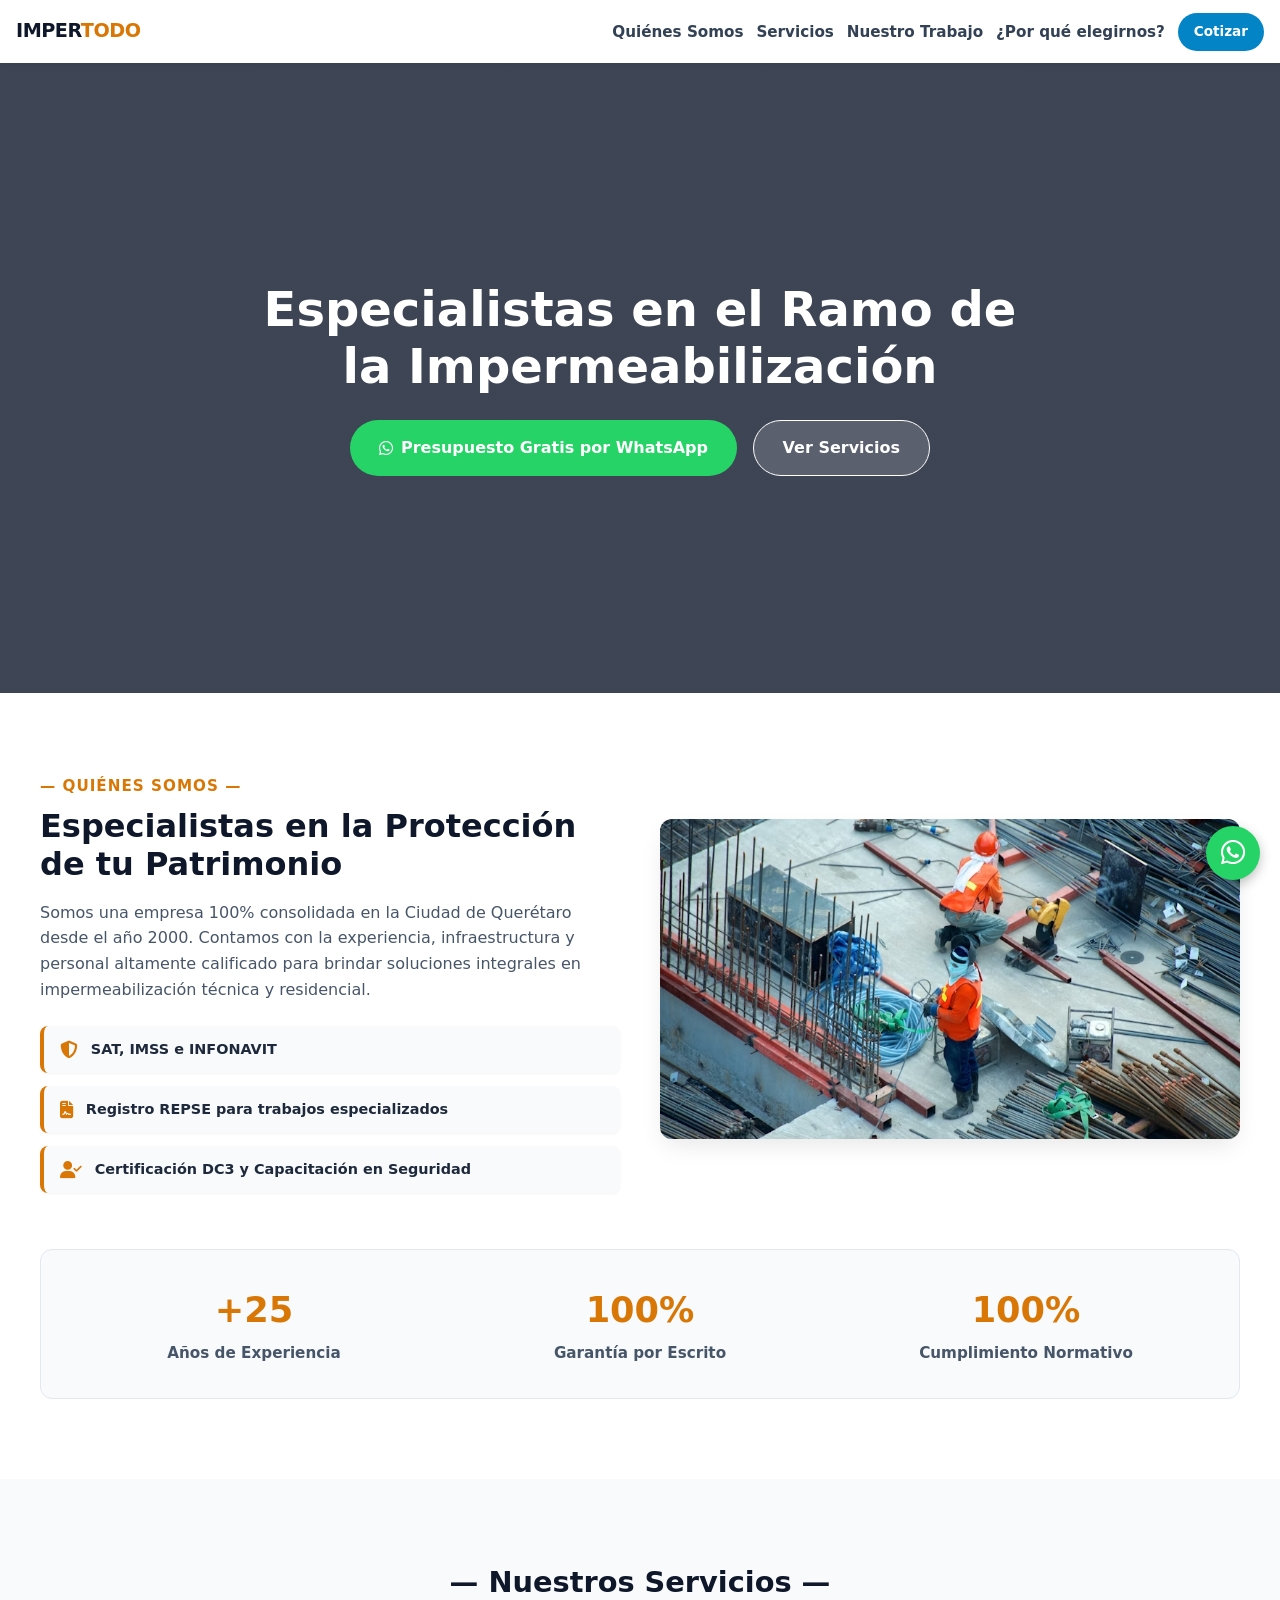
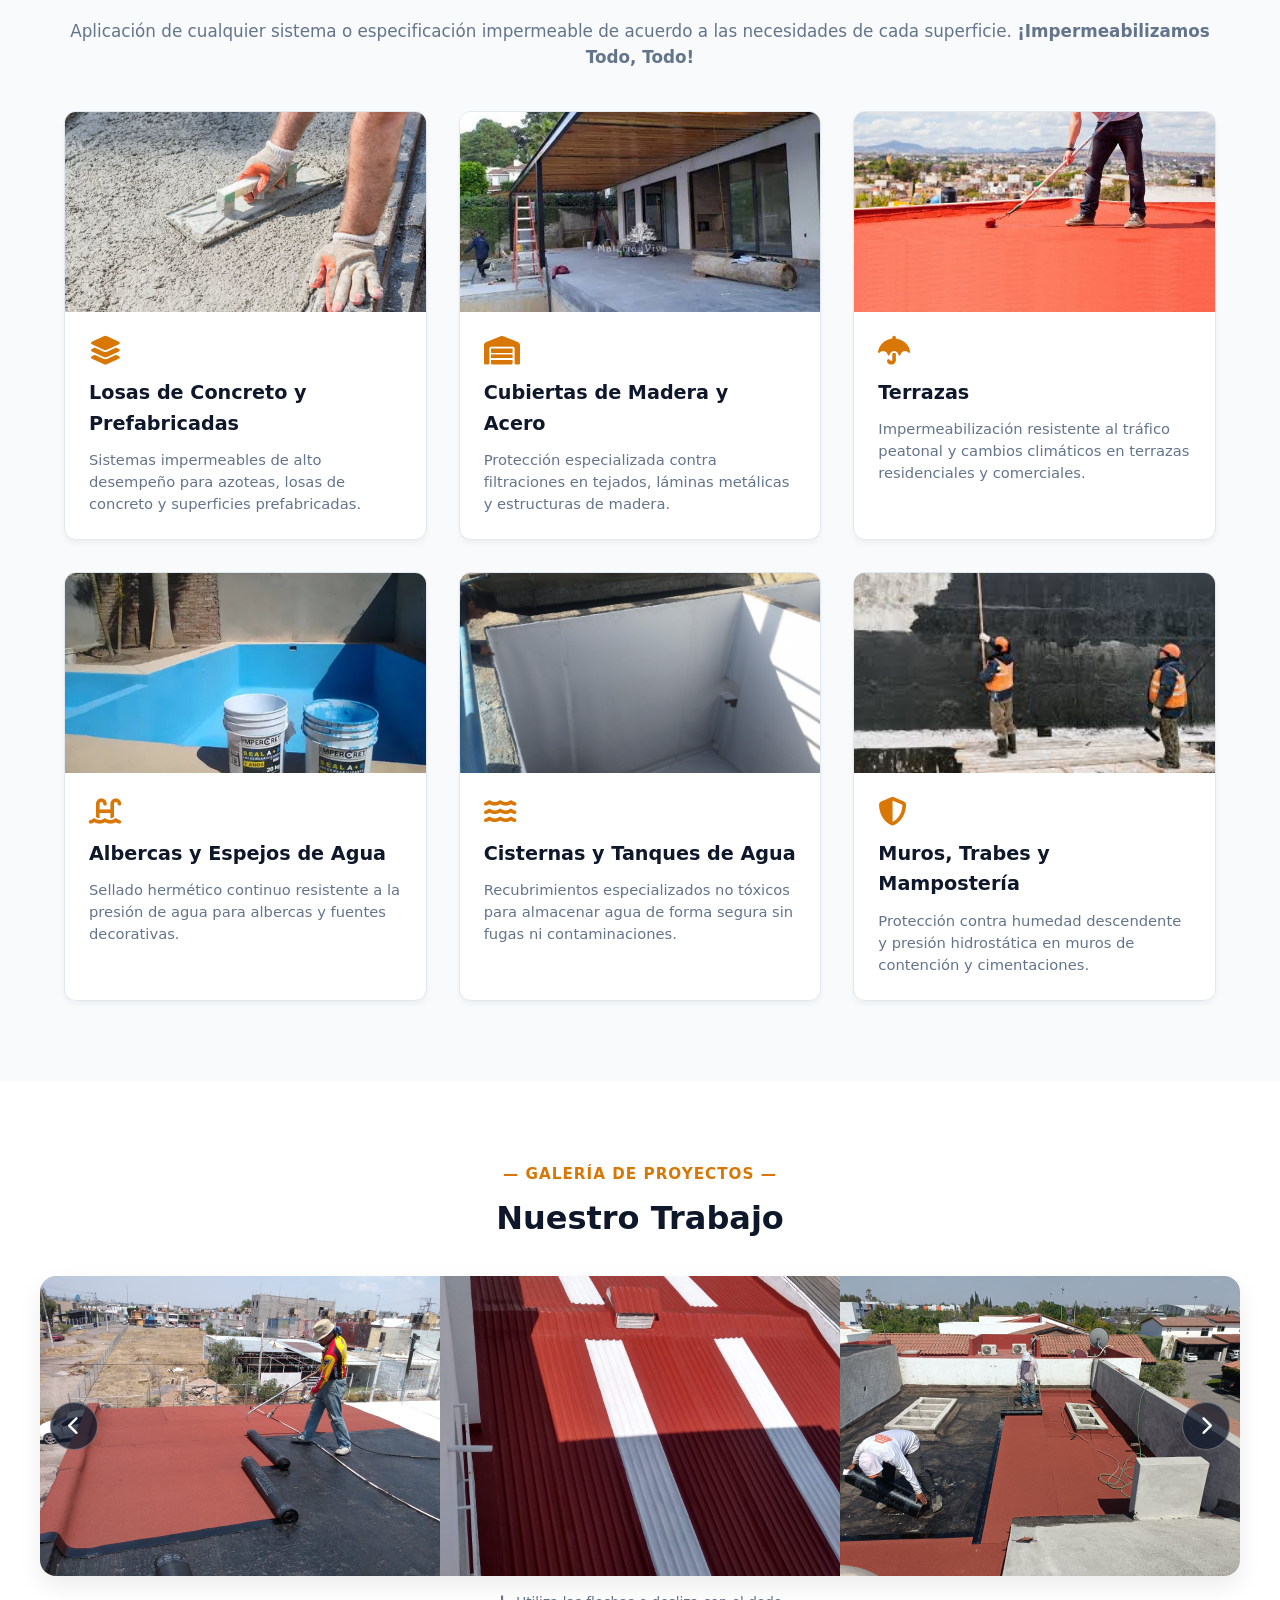
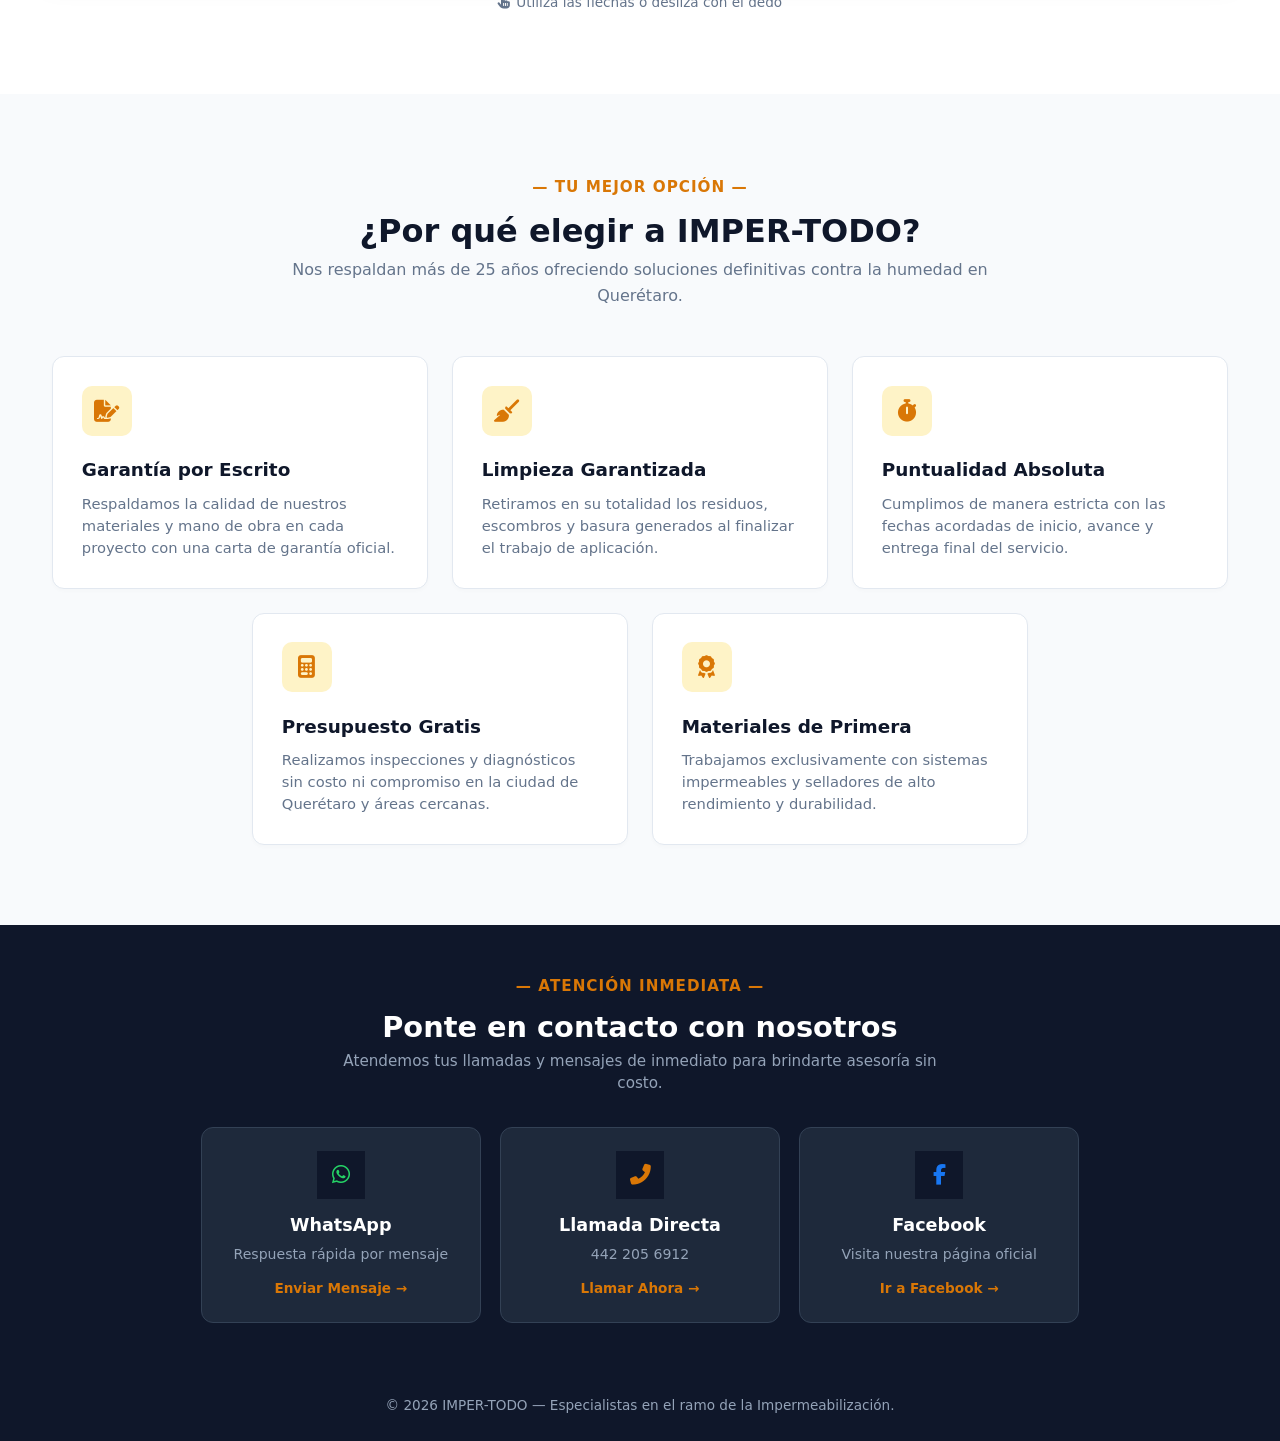
<file: index.html>
<!DOCTYPE html>
<html lang="es">
<head>
  <meta charset="UTF-8">
  <meta name="viewport" content="width=device-width, initial-scale=1.0">
  
  <!-- Título de la página -->
  <title>IMPER-TODO | Especialistas en Impermeabilización</title>
  
  <!-- Descripción SEO -->
  <meta name="description" content="Especialistas en impermeabilización en Querétaro con más de 25 años de experiencia. Soluciones en losas, terrazas, cisternas y albercas con garantía por escrito. ¡Cotiza gratis por WhatsApp!">

  <!-- Estilos CSS -->
  <link rel="stylesheet" href="styles.css">
  
  <!-- Librería de Íconos (Font Awesome) -->
  <link rel="stylesheet" href="https://cdnjs.cloudflare.com/ajax/libs/font-awesome/6.4.0/css/all.min.css">
</head>
<body>

  <!-- Encabezado / Navegación -->
  <header>
    <div class="logo">IMPER<span>TODO</span></div>
    <nav>
      <a href="#nosotros">Quiénes Somos</a>
      <a href="#servicios">Servicios</a>
      <a href="#nuestro-trabajo">Nuestro Trabajo</a>
      <a href="#por-que-elegirnos">¿Por qué elegirnos?</a>
      <a href="#contacto" class="btn-nav">Cotizar</a>
    </nav>
  </header>

  <!-- Sección Principal (Hero) -->
  <section id="inicio" class="hero">
    <div class="hero-content">
      <h1>Especialistas en el Ramo de la Impermeabilización</h1>
      
      <div class="hero-buttons">
        <a href="https://wa.me/524422056912?text=Hola,%20quisiera%20pedir%20un%20presupuesto" class="btn-primary" target="_blank">
          <i class="fab fa-whatsapp"></i> Presupuesto Gratis por WhatsApp
        </a>
        <a href="#servicios" class="btn-secondary">Ver Servicios</a>
      </div>
    </div>
  </section>

  <!-- Quiénes Somos -->
  <section id="nosotros" class="quienes-somos">
    <div class="quienes-somos-container">
      
      <div class="quienes-somos-text">
        <span class="subtitulo">— Quiénes Somos —</span>
        <h2>Especialistas en la Protección de tu Patrimonio</h2>
        <p>Somos una empresa 100% consolidada en la Ciudad de Querétaro desde el año 2000. Contamos con la experiencia, infraestructura y personal altamente calificado para brindar soluciones integrales en impermeabilización técnica y residencial.</p>
        
        <div class="registros-grid">
          <div class="registro-tag"><i class="fas fa-shield-alt"></i> SAT, IMSS e INFONAVIT</div>
          <div class="registro-tag"><i class="fas fa-file-contract"></i> Registro REPSE para trabajos especializados</div>
          <div class="registro-tag"><i class="fas fa-user-check"></i> Certificación DC3 y Capacitación en Seguridad</div>
        </div>
      </div>

      <div class="quienes-somos-img">
        <img 
          src="Quienes_somos.jpg" 
          alt="Construcción e impermeabilización de estructuras" 
          referrerpolicy="no-referrer"
        >
      </div>

    </div>

    <div class="stats-grid">
      <div class="stat-item">
        <h3>+25</h3>
        <p>Años de Experiencia</p>
      </div>
      <div class="stat-item">
        <h3>100%</h3>
        <p>Garantía por Escrito</p>
      </div>
      <div class="stat-item">
        <h3>100%</h3>
        <p>Cumplimiento Normativo</p>
      </div>
    </div>
  </section>

  <!-- Nuestros Servicios -->
  <section id="servicios" class="servicios">
    <h2>— Nuestros Servicios —</h2>
    <p class="servicios-intro">Aplicación de cualquier sistema o especificación impermeable de acuerdo a las necesidades de cada superficie. <strong>¡Impermeabilizamos Todo, Todo!</strong></p>
    
    <div class="servicios-grid">
      
      <div class="card">
        <div class="card-image">
          <img src="Losas.avif" alt="Losas de Concreto y Prefabricadas">
        </div>
        <div class="card-body">
          <i class="fas fa-layer-group card-icon"></i>
          <h3>Losas de Concreto y Prefabricadas</h3>
          <p>Sistemas impermeables de alto desempeño para azoteas, losas de concreto y superficies prefabricadas.</p>
        </div>
      </div>

      <div class="card">
        <div class="card-image">
          <img src="cubiertas.jpg" alt="Cubiertas de Madera y Acero">
        </div>
        <div class="card-body">
          <i class="fas fa-warehouse card-icon"></i>
          <h3>Cubiertas de Madera y Acero</h3>
          <p>Protección especializada contra filtraciones en tejados, láminas metálicas y estructuras de madera.</p>
        </div>
      </div>

      <div class="card">
        <div class="card-image">
          <img src="terrazas.jpg" alt="Terrazas">
        </div>
        <div class="card-body">
          <i class="fas fa-umbrella card-icon"></i>
          <h3>Terrazas</h3>
          <p>Impermeabilización resistente al tráfico peatonal y cambios climáticos en terrazas residenciales y comerciales.</p>
        </div>
      </div>

      <div class="card">
        <div class="card-image">
          <img src="albeca.jpg" alt="Albercas y Espejos de Agua">
        </div>
        <div class="card-body">
          <i class="fas fa-swimming-pool card-icon"></i>
          <h3>Albercas y Espejos de Agua</h3>
          <p>Sellado hermético continuo resistente a la presión de agua para albercas y fuentes decorativas.</p>
        </div>
      </div>

      <div class="card">
        <div class="card-image">
          <img src="cisternas.jpg" alt="Cisternas y Tanques de Agua">
        </div>
        <div class="card-body">
          <i class="fas fa-water card-icon"></i>
          <h3>Cisternas y Tanques de Agua</h3>
          <p>Recubrimientos especializados no tóxicos para almacenar agua de forma segura sin fugas ni contaminaciones.</p>
        </div>
      </div>

      <div class="card">
        <div class="card-image">
          <img src="muro.jpg" alt="Muros de Contención, Trabes y Mampostería">
        </div>
        <div class="card-body">
          <i class="fas fa-shield-alt card-icon"></i>
          <h3>Muros, Trabes y Mampostería</h3>
          <p>Protección contra humedad descendente y presión hidrostática en muros de contención y cimentaciones.</p>
        </div>
      </div>

    </div>
  </section>

  <!-- GALERÍA / NUESTRO TRABAJO -->
  <section id="nuestro-trabajo" class="carrusel-section">
    <div class="carrusel-header">
      <span class="subtitulo">— Galería de Proyectos —</span>
      <h2>Nuestro Trabajo</h2>
    </div>

    <div class="carrusel-wrapper">
      <button class="carrusel-btn prev-btn" id="prevBtn" aria-label="Imagen Anterior">
        <i class="fas fa-chevron-left"></i>
      </button>

      <div class="carrusel-container" id="carruselContainer">
        <div class="carrusel-track">
          <div class="carrusel-slide">
            <img src="imagen1.jpeg" alt="Proyecto 1" loading="lazy">
          </div>
          <div class="carrusel-slide">
            <img src="imagen 2.jpeg" alt="Proyecto 2" loading="lazy">
          </div>
          <div class="carrusel-slide">
            <img src="imagen 3.jpeg" alt="Proyecto 3" loading="lazy">
          </div>
          <div class="carrusel-slide">
            <img src="imagen 4.jpeg" alt="Proyecto 4" loading="lazy">
          </div>
          <div class="carrusel-slide">
            <img src="imagen 5.jpeg" alt="Proyecto 5" loading="lazy">
          </div>
          <div class="carrusel-slide">
            <img src="imagen6.jpeg" alt="Proyecto 6" loading="lazy">
          </div>
          <div class="carrusel-slide">
            <img src="imagen7.jpeg" alt="Proyecto 7" loading="lazy">
          </div>
          <div class="carrusel-slide">
            <img src="imagen 8.jpeg" alt="Proyecto 8" loading="lazy">
          </div>
        </div>
      </div>

      <button class="carrusel-btn next-btn" id="nextBtn" aria-label="Imagen Siguiente">
        <i class="fas fa-chevron-right"></i>
      </button>
    </div>

    <p class="carrusel-hint"><i class="fas fa-hand-pointer"></i> Utiliza las flechas o desliza con el dedo</p>
  </section>

  <!-- ¿Por qué elegirnos? -->
  <section id="por-que-elegirnos" class="beneficios">
    <div class="beneficios-header">
      <span class="subtitulo">— Tu Mejor Opción —</span>
      <h2>¿Por qué elegir a IMPER-TODO?</h2>
      <p>Nos respaldan más de 25 años ofreciendo soluciones definitivas contra la humedad en Querétaro.</p>
    </div>

    <div class="beneficios-grid">
      <div class="beneficio-card">
        <div class="icon-box"><i class="fas fa-file-signature"></i></div>
        <h3>Garantía por Escrito</h3>
        <p>Respaldamos la calidad de nuestros materiales y mano de obra en cada proyecto con una carta de garantía oficial.</p>
      </div>

      <div class="beneficio-card">
        <div class="icon-box"><i class="fas fa-broom"></i></div>
        <h3>Limpieza Garantizada</h3>
        <p>Retiramos en su totalidad los residuos, escombros y basura generados al finalizar el trabajo de aplicación.</p>
      </div>

      <div class="beneficio-card">
        <div class="icon-box"><i class="fas fa-stopwatch"></i></div>
        <h3>Puntualidad Absoluta</h3>
        <p>Cumplimos de manera estricta con las fechas acordadas de inicio, avance y entrega final del servicio.</p>
      </div>

      <div class="beneficio-card">
        <div class="icon-box"><i class="fas fa-calculator"></i></div>
        <h3>Presupuesto Gratis</h3>
        <p>Realizamos inspecciones y diagnósticos sin costo ni compromiso en la ciudad de Querétaro y áreas cercanas.</p>
      </div>

      <div class="beneficio-card">
        <div class="icon-box"><i class="fas fa-award"></i></div>
        <h3>Materiales de Primera</h3>
        <p>Trabajamos exclusivamente con sistemas impermeables y selladores de alto rendimiento y durabilidad.</p>
      </div>
    </div>
  </section>

  <!-- Contacto Directo -->
  <section id="contacto" class="contacto-directo-section">
    <div class="contacto-directo-container">
      <div class="contacto-header">
        <span class="subtitulo">— Atención Inmediata —</span>
        <h2>Ponte en contacto con nosotros</h2>
        <p>Atendemos tus llamadas y mensajes de inmediato para brindarte asesoría sin costo.</p>
      </div>

      <div class="contacto-cards-grid">
        <a href="https://wa.me/524422056912?text=Hola,%20me%20gustaria%20informacion%20sobre%20un%20servicio" target="_blank" class="contacto-card whatsapp-card">
          <div class="card-icon"><i class="fab fa-whatsapp"></i></div>
          <h3>WhatsApp</h3>
          <p>Respuesta rápida por mensaje</p>
          <span class="card-link">Enviar Mensaje &rarr;</span>
        </a>

        <a href="tel:4422056912" class="contacto-card phone-card">
          <div class="card-icon"><i class="fas fa-phone-alt"></i></div>
          <h3>Llamada Directa</h3>
          <p>442 205 6912</p>
          <span class="card-link">Llamar Ahora &rarr;</span>
        </a>

        <a href="https://facebook.com" target="_blank" class="contacto-card facebook-card">
          <div class="card-icon"><i class="fab fa-facebook-f"></i></div>
          <h3>Facebook</h3>
          <p>Visita nuestra página oficial</p>
          <span class="card-link">Ir a Facebook &rarr;</span>
        </a>
      </div>
    </div>
  </section>

  <!-- Botón Flotante WhatsApp -->
  <a href="https://wa.me/524422056912?text=Hola,%20me%20interesa%20un%20presupuesto" class="whatsapp-float" target="_blank" aria-label="Contacto por WhatsApp">
    <i class="fab fa-whatsapp"></i>
  </a>

  <footer>
    <p>&copy; 2026 IMPER-TODO — Especialistas en el ramo de la Impermeabilización.</p>
  </footer>

  <!-- Enlace al archivo JS externo (al final del body) -->
  <script src="java.js"></script>
</body>
</html>
</file>
<file: styles.css>
* {
  margin: 0;
  padding: 0;
  box-sizing: border-box;
  font-family: system-ui, -apple-system, BlinkMacSystemFont, 'Segoe UI', Roboto, sans-serif;
}

html {
  scroll-behavior: smooth;
}

body {
  color: #1e293b;
  background-color: #f8fafc;
  line-height: 1.6;
}

/* Header */
header {
  display: flex;
  justify-content: space-between;
  align-items: center;
  padding: 0.8rem 1rem;
  background: #ffffff;
  box-shadow: 0 2px 4px rgba(0,0,0,0.05);
  position: sticky;
  top: 0;
  z-index: 100;
  width: 100%;
}

.logo {
  font-weight: 900;
  font-size: 1.2rem;
  color: #0f172a;
  letter-spacing: -0.5px;
}

.logo span {
  color: #d97706;
}

nav {
  display: flex;
  align-items: center;
  gap: 0.8rem;
}

nav a {
  text-decoration: none;
  color: #334155;
  font-weight: 600;
  font-size: 0.95rem;
}

@media (max-width: 767px) {
  nav a:not(.btn-nav) {
    display: none;
  }
}

nav .btn-nav {
  background: #0284c7;
  color: #ffffff;
  padding: 0.5rem 1rem;
  border-radius: 20px;
  font-size: 0.85rem;
  font-weight: 600;
  text-decoration: none;
  white-space: nowrap;
}

/* Hero Section */
.hero {
  background: linear-gradient(rgba(15, 23, 42, 0.8), rgba(15, 23, 42, 0.8)), 
              url('https://images.unsplash.com/photo-1562259949-e8e7689d7828?auto=format&fit=crop&w=1600&q=80') center/cover;
  color: #ffffff;
  text-align: center;
  padding: 7rem 1.5rem;
  min-height: 70vh;
  display: flex;
  align-items: center;
  justify-content: center;
}

.hero-content {
  max-width: 800px;
  margin: 0 auto;
}

.hero h1 {
  font-size: 2.4rem;
  line-height: 1.2;
  margin-bottom: 1.5rem;
  font-weight: 800;
}

.hero-buttons {
  display: flex;
  flex-direction: column;
  gap: 1rem;
  justify-content: center;
}

.btn-primary {
  background: #25d366;
  color: #ffffff;
  text-decoration: none;
  padding: 0.9rem 1.8rem;
  border-radius: 30px;
  font-weight: bold;
  display: inline-flex;
  align-items: center;
  justify-content: center;
  gap: 0.5rem;
}

.btn-secondary {
  background: rgba(255, 255, 255, 0.15);
  border: 1px solid #ffffff;
  color: #ffffff;
  text-decoration: none;
  padding: 0.9rem 1.8rem;
  border-radius: 30px;
  font-weight: 600;
  display: inline-block;
}

/* Quiénes Somos */
.quienes-somos {
  background: #ffffff;
  padding: 5rem 1.5rem;
}

.quienes-somos-container {
  max-width: 1200px;
  margin: 0 auto;
  display: grid;
  grid-template-columns: 1fr;
  gap: 2.5rem;
  align-items: center;
}

.subtitulo {
  color: #d97706;
  font-weight: 700;
  font-size: 0.95rem;
  text-transform: uppercase;
  letter-spacing: 1px;
}

.quienes-somos-text h2 {
  font-size: 2rem;
  color: #0f172a;
  margin: 0.5rem 0 1rem 0;
  line-height: 1.2;
}

.quienes-somos-text p {
  color: #475569;
  font-size: 1rem;
  margin-bottom: 1.5rem;
}

.quienes-somos-img img {
  width: 100%;
  height: 320px;
  object-fit: cover;
  border-radius: 12px;
  box-shadow: 0 10px 25px -5px rgba(0, 0, 0, 0.1);
}

.registros-grid {
  display: flex;
  flex-direction: column;
  gap: 0.8rem;
}

.registro-tag {
  background: #f8fafc;
  color: #1e293b;
  padding: 0.75rem 1rem;
  border-radius: 8px;
  font-weight: 600;
  font-size: 0.9rem;
  display: flex;
  align-items: center;
  gap: 0.8rem;
  border-left: 4px solid #d97706;
  box-shadow: 0 1px 3px rgba(0,0,0,0.05);
}

.registro-tag i {
  color: #d97706;
  font-size: 1.1rem;
}

/* Estadísticas */
.stats-grid {
  max-width: 1200px;
  margin: 3.5rem auto 0 auto;
  display: grid;
  grid-template-columns: 1fr;
  gap: 1.5rem;
  background: #f8fafc;
  padding: 2rem;
  border-radius: 12px;
  text-align: center;
  border: 1px solid #e2e8f0;
}

.stat-item h3 {
  font-size: 2.2rem;
  color: #d97706;
  font-weight: 800;
  margin-bottom: 0.2rem;
}

.stat-item p {
  color: #475569;
  font-weight: 600;
  font-size: 0.95rem;
}

/* Servicios */
.servicios {
  padding: 5rem 1.5rem;
  max-width: 1200px;
  margin: 0 auto;
  text-align: center;
}

.servicios h2 {
  font-size: 1.8rem;
  color: #0f172a;
  margin-bottom: 0.8rem;
}

.servicios-intro {
  color: #64748b;
  margin-bottom: 2.5rem;
  font-size: 1.05rem;
}

.servicios-grid {
  display: grid;
  grid-template-columns: 1fr;
  gap: 2rem;
}

.card {
  background: #ffffff;
  border-radius: 12px;
  border: 1px solid #e2e8f0;
  overflow: hidden;
  text-align: left;
  box-shadow: 0 4px 6px -1px rgba(0, 0, 0, 0.05);
  transition: transform 0.2s ease, box-shadow 0.2s ease;
  display: flex;
  flex-direction: column;
}

.card:hover {
  transform: translateY(-4px);
  box-shadow: 0 10px 15px -3px rgba(0, 0, 0, 0.1);
}

.card-image {
  width: 100%;
  height: 200px;
  overflow: hidden;
}

.card-image img {
  width: 100%;
  height: 100%;
  object-fit: cover;
}

.card-body {
  padding: 1.5rem;
  display: flex;
  flex-direction: column;
  align-items: flex-start;
  flex-grow: 1;
}

.card-icon {
  font-size: 1.8rem;
  color: #d97706 !important;
  background: transparent !important;
  border-radius: 0 !important;
  padding: 0 !important;
  margin-bottom: 0.8rem;
  display: inline-block;
  line-height: 1;
  box-shadow: none !important;
  border: none !important;
}

.card h3 {
  font-size: 1.2rem;
  margin-bottom: 0.6rem;
  color: #0f172a;
  font-weight: 700;
}

.card p {
  font-size: 0.92rem;
  color: #64748b;
  line-height: 1.5;
}

/* CARRUSEL SIN LETRAS SOBREPUESTAS */
.carrusel-section {
  padding: 5rem 1.5rem;
  background-color: #ffffff;
  text-align: center;
}

.carrusel-header h2 {
  font-size: 2rem;
  color: #0f172a;
  margin-top: 0.4rem;
  margin-bottom: 2rem;
}

.carrusel-wrapper {
  position: relative;
  max-width: 1200px;
  margin: 0 auto;
  display: flex;
  align-items: center;
}

.carrusel-container {
  width: 100%;
  overflow-x: auto;
  scroll-snap-type: x mandatory;
  scroll-behavior: smooth;
  -webkit-overflow-scrolling: touch;
  border-radius: 16px;
  box-shadow: 0 10px 25px rgba(0,0,0,0.08);
  background: #0f172a;
  scrollbar-width: none;
}

.carrusel-container::-webkit-scrollbar {
  display: none;
}

.carrusel-track {
  display: flex;
  gap: 0;
}

.carrusel-slide {
  flex: 0 0 100%;
  scroll-snap-align: center;
  position: relative;
  aspect-ratio: 4 / 3;
  max-height: 500px;
  background-color: #0f172a;
}

.carrusel-slide img {
  width: 100%;
  height: 100%;
  object-fit: cover;
  display: block;
}

/* Botones de Flecha */
.carrusel-btn {
  position: absolute;
  top: 50%;
  transform: translateY(-50%);
  width: 44px;
  height: 44px;
  border-radius: 50%;
  background: rgba(15, 23, 42, 0.75);
  color: #ffffff;
  border: 1px solid rgba(255, 255, 255, 0.3);
  font-size: 1.2rem;
  display: flex;
  align-items: center;
  justify-content: center;
  cursor: pointer;
  z-index: 10;
  transition: background 0.2s ease, transform 0.2s ease;
}

.carrusel-btn:hover {
  background: #d97706;
  border-color: #d97706;
  transform: translateY(-50%) scale(1.08);
}

.prev-btn {
  left: 10px;
}

.next-btn {
  right: 10px;
}

.carrusel-hint {
  margin-top: 1rem;
  font-size: 0.85rem;
  color: #64748b;
  display: flex;
  align-items: center;
  justify-content: center;
  gap: 0.4rem;
}

/* Beneficios */
.beneficios {
  background: #f8fafc;
  padding: 5rem 1.5rem;
}

.beneficios-header {
  text-align: center;
  max-width: 700px;
  margin: 0 auto 3rem auto;
}

.beneficios-header h2 {
  font-size: 2rem;
  color: #0f172a;
  margin-top: 0.4rem;
}

.beneficios-header p {
  color: #64748b;
  font-size: 1rem;
}

.beneficios-grid {
  max-width: 1200px;
  margin: 0 auto;
  display: flex;
  flex-wrap: wrap;
  justify-content: center;
  gap: 1.5rem;
}

.beneficio-card {
  background: #ffffff;
  padding: 1.8rem;
  border-radius: 12px;
  border: 1px solid #e2e8f0;
  box-shadow: 0 2px 4px rgba(0,0,0,0.02);
  transition: transform 0.2s ease, box-shadow 0.2s ease;
  width: 100%;
}

.beneficio-card:hover {
  transform: translateY(-4px);
  box-shadow: 0 10px 20px rgba(0,0,0,0.06);
}

.icon-box {
  width: 50px;
  height: 50px;
  background: #fef3c7;
  color: #d97706;
  border-radius: 10px;
  display: flex;
  align-items: center;
  justify-content: center;
  font-size: 1.4rem;
  margin-bottom: 1.2rem;
}

.beneficio-card h3 {
  font-size: 1.15rem;
  color: #0f172a;
  margin-bottom: 0.5rem;
  font-weight: 700;
}

.beneficio-card p {
  font-size: 0.92rem;
  color: #64748b;
  line-height: 1.5;
}

/* Contacto Directo */
.contacto-directo-section {
  background: #0f172a;
  color: #ffffff;
  padding: 3rem 1.5rem;
}

.contacto-directo-container {
  max-width: 950px;
  margin: 0 auto;
}

.contacto-header {
  text-align: center;
  max-width: 600px;
  margin: 0 auto 2rem auto;
}

.contacto-header h2 {
  font-size: 1.8rem;
  color: #ffffff;
  margin-top: 0.3rem;
}

.contacto-header p {
  color: #94a3b8;
  font-size: 0.95rem;
  line-height: 1.5;
}

.contacto-cards-grid {
  display: flex;
  flex-wrap: wrap;
  justify-content: center;
  gap: 1.2rem;
}

.contacto-card {
  background: #1e293b;
  border: 1px solid #334155;
  border-radius: 12px;
  padding: 1.4rem 1.2rem;
  text-decoration: none;
  color: #ffffff;
  display: flex;
  flex-direction: column;
  align-items: center;
  text-align: center;
  transition: transform 0.2s ease, border-color 0.2s ease, box-shadow 0.2s ease;
  width: 100%;
}

.contacto-card:hover {
  transform: translateY(-4px);
  border-color: #d97706;
  box-shadow: 0 10px 18px rgba(0, 0, 0, 0.25);
}

.contacto-card .card-icon {
  width: 48px;
  height: 48px;
  border-radius: 50%;
  display: flex;
  align-items: center;
  justify-content: center;
  font-size: 1.3rem;
  margin-bottom: 0.8rem;
  background: #0f172a !important;
}

.whatsapp-card .card-icon { color: #25d366 !important; }
.phone-card .card-icon { color: #d97706 !important; }
.facebook-card .card-icon { color: #1877f2 !important; }

.contacto-card h3 {
  font-size: 1.1rem;
  margin-bottom: 0.2rem;
  color: #ffffff;
}

.contacto-card p {
  color: #94a3b8;
  font-size: 0.88rem;
  margin-bottom: 0.8rem;
}

.card-link {
  font-weight: 700;
  font-size: 0.85rem;
  color: #d97706;
}

/* WhatsApp Flotante */
.whatsapp-float {
  position: fixed;
  width: 54px;
  height: 54px;
  bottom: 20px;
  right: 20px;
  background-color: #25d366;
  color: #ffffff;
  border-radius: 50%;
  font-size: 28px;
  box-shadow: 0 4px 12px rgba(0,0,0,0.25);
  display: flex;
  align-items: center;
  justify-content: center;
  text-decoration: none;
  z-index: 99;
}

footer {
  text-align: center;
  padding: 1.5rem;
  background: #0f172a;
  color: #94a3b8;
  font-size: 0.85rem;
}

/* Media Queries Responsivos */
@media (min-width: 640px) {
  .contacto-card {
    width: calc(33.333% - 1.2rem);
    min-width: 220px;
    max-width: 280px;
  }
}

@media (min-width: 768px) {
  .hero {
    padding: 9rem 1.5rem;
  }
  .hero h1 {
    font-size: 3rem;
  }
  .hero-buttons {
    flex-direction: row;
  }
  .quienes-somos-container {
    grid-template-columns: 1fr 1fr;
  }
  .stats-grid {
    grid-template-columns: repeat(3, 1fr);
  }
  .servicios-grid {
    grid-template-columns: repeat(3, 1fr);
  }
  .beneficio-card {
    width: calc(50% - 1.5rem);
  }
  .carrusel-slide {
    flex: 0 0 50%;
  }
  .carrusel-btn {
    width: 48px;
    height: 48px;
  }
}

@media (min-width: 1024px) {
  .beneficio-card {
    width: calc(33.333% - 1.5rem);
  }
  .carrusel-slide {
    flex: 0 0 33.333%;
  }
}
</file>
